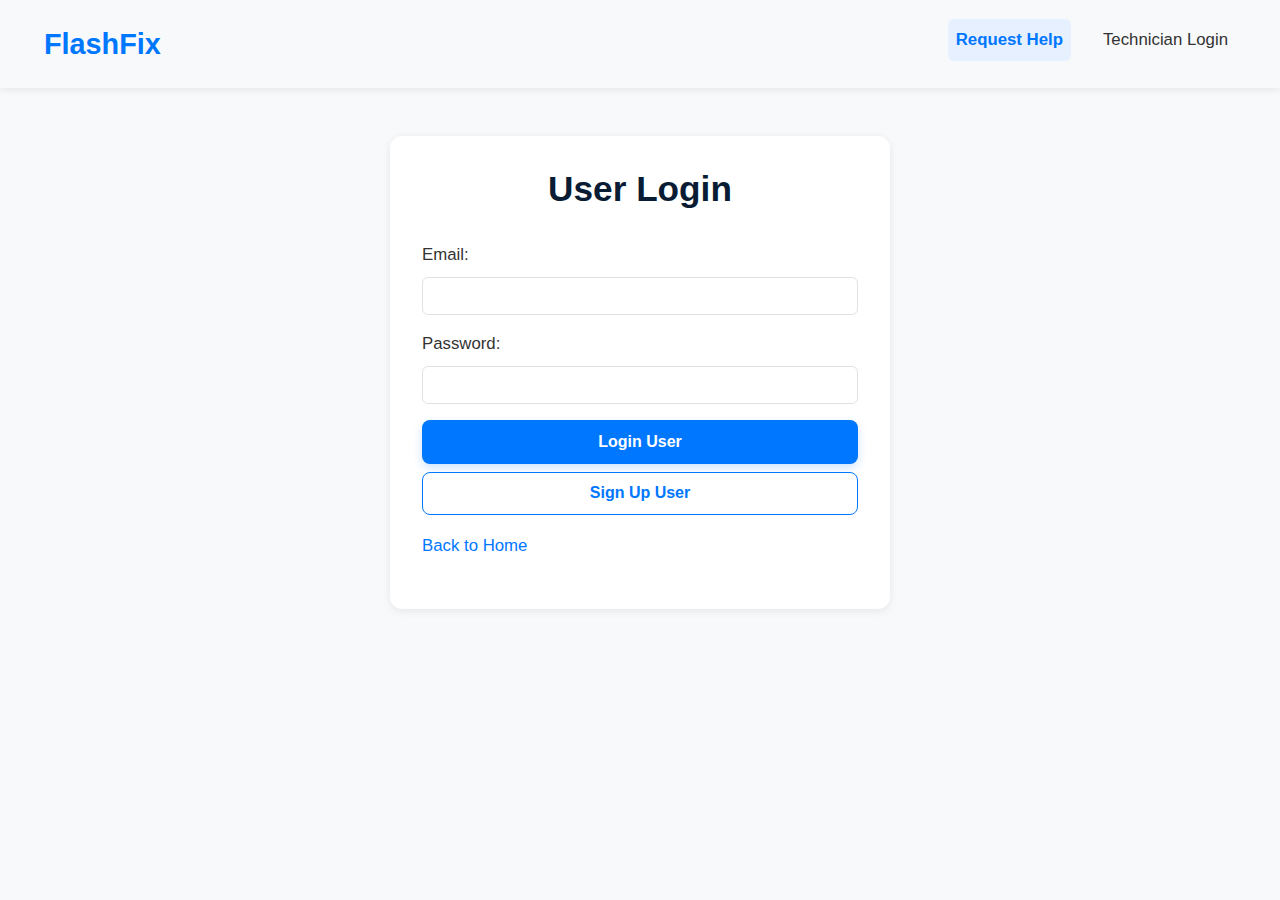
<file: Flashfix/auth.html>
<!DOCTYPE html>
<html lang="en">
<head>
    <title>User Login/Signup - FlashFix</title>
    <meta charset="UTF-8">
    <meta name="viewport" content="width=device-width, initial-scale=1.0">
    <script src="app.js" type="module" defer></script>
    <link href="https://cdn.jsdelivr.net/npm/bootstrap@5.3.3/dist/css/bootstrap.min.css" rel="stylesheet" integrity="sha384-QWTKZyjpPEjISv5WaRU9OFeRpok6YctnYmDr5pNlyT2bRjXh0JMhjY6hW+ALEwIH" crossorigin="anonymous">
    <link rel="stylesheet" href="style.css">
</head>
<body>
    <nav class="navbar navbar-expand-lg navbar-light bg-light">
        <div class="container-fluid">
            <a class="navbar-brand" href="index.html">FlashFix</a>
            <button class="navbar-toggler" type="button" data-bs-toggle="collapse" data-bs-target="#navbarNav" aria-controls="navbarNav" aria-expanded="false" aria-label="Toggle navigation">
                <span class="navbar-toggler-icon"></span>
            </button>
            <div class="collapse navbar-collapse" id="navbarNav">
                <ul class="navbar-nav ms-auto">
                    <li class="nav-item">
                        <a class="nav-link active" aria-current="page" href="auth.html">Request Help</a>
                    </li>
                    <li class="nav-item">
                        <a class="nav-link" href="techauth.html">Technician Login</a>
                    </li>
                </ul>
            </div>
        </div>
    </nav>

    <div class="container auth-container">
        <h2 id="authPageTitle">User Login</h2>
        <form id="userAuthForm">
            <div class="mb-3" id="userNameGroup" style="display:none;">
                <label for="userName" class="form-label">Full Name:</label>
                <input type="text" class="form-control" id="userName" name="userName">
            </div>
            <div class="mb-3" id="userPhoneGroup" style="display:none;">
                <label for="userPhone" class="form-label">Phone Number:</label>
                <input type="tel" class="form-control" id="userPhone" name="userPhone">
            </div>
            <div class="mb-3">
                <label for="userEmail" class="form-label">Email:</label>
                <input type="email" class="form-control" id="userEmail" name="userEmail" required>
            </div>
            <div class="mb-3">
                <label for="userPassword" class="form-label">Password:</label>
                <input type="password" class="form-control" id="userPassword" name="userPassword" required>
            </div>
            <button type="submit" id="submitUserAuthButton" class="btn btn-primary">Login User</button>
            <button type="button" id="toggleSignUpButton" class="btn btn-secondary mt-2">Sign Up User</button>
        </form>
        <p class="mt-3"><a href="index.html">Back to Home</a></p>
    </div>

    <script src="https://cdn.jsdelivr.net/npm/bootstrap@5.3.3/dist/js/bootstrap.bundle.min.js" integrity="sha384-YvpcrYf0tY3lHB60NNkmXc5s9fDVZLESaAA55NDzOxhy9GkcIdslK1eN7N6jIeHz" crossorigin="anonymous"></script>
</body>
</html>
</file>
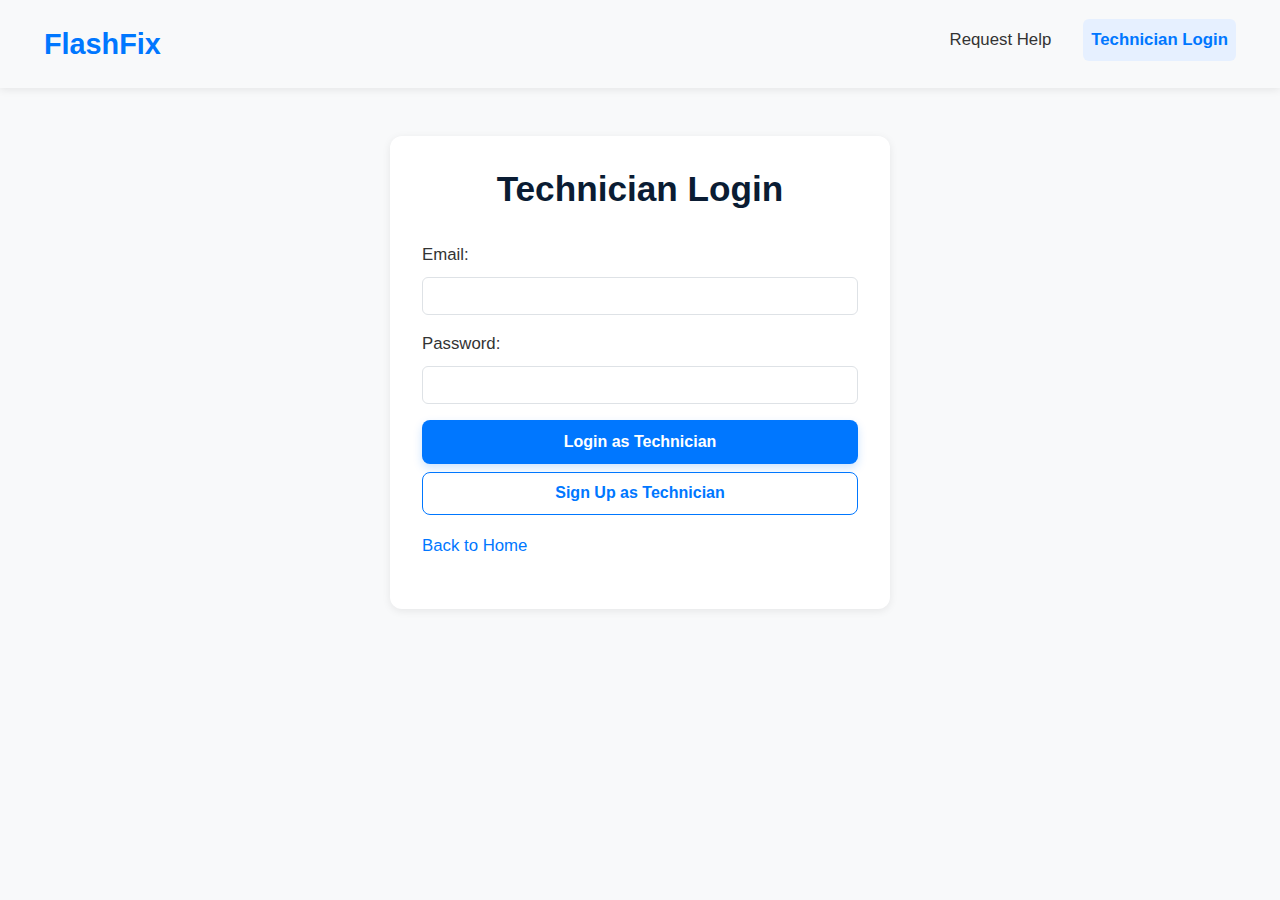
<file: Flashfix/techauth.html>
<!DOCTYPE html>
<html lang="en">
<head>
    <title>Technician Login/Signup - FlashFix</title>
    <meta charset="UTF-8">
    <meta name="viewport" content="width=device-width, initial-scale=1.0">
    <script src="app.js" type="module" defer></script>
    <link href="https://cdn.jsdelivr.net/npm/bootstrap@5.3.3/dist/css/bootstrap.min.css" rel="stylesheet" integrity="sha384-QWTKZyjpPEjISv5WaRU9OFeRpok6YctnYmDr5pNlyT2bRjXh0JMhjY6hW+ALEwIH" crossorigin="anonymous">
    <link rel="stylesheet" href="style.css">
</head>
<body>
    <nav class="navbar navbar-expand-lg navbar-light bg-light">
        <div class="container-fluid">
            <a class="navbar-brand" href="index.html">FlashFix</a>
            <button class="navbar-toggler" type="button" data-bs-toggle="collapse" data-bs-target="#navbarNav" aria-controls="navbarNav" aria-expanded="false" aria-label="Toggle navigation">
                <span class="navbar-toggler-icon"></span>
            </button>
            <div class="collapse navbar-collapse" id="navbarNav">
                <ul class="navbar-nav ms-auto">
                    <li class="nav-item">
                        <a class="nav-link" href="auth.html">Request Help</a>
                    </li>
                    <li class="nav-item">
                        <a class="nav-link active" aria-current="page" href="techauth.html">Technician Login</a>
                    </li>
                </ul>
            </div>
        </div>
    </nav>

    <div class="container auth-container">
        <h2 id="techAuthPageTitle">Technician Login</h2>
        <form id="techAuthForm">
            <div class="mb-3" id="techNameGroup" style="display:none;">
                <label for="techName" class="form-label">Full Name:</label>
                <input type="text" class="form-control" id="techName" name="techName">
            </div>
            <div class="mb-3" id="techPhoneGroup" style="display:none;">
                <label for="techPhone" class="form-label">Phone Number:</label>
                <input type="tel" class="form-control" id="techPhone" name="techPhone">
            </div>
            <div class="mb-3">
                <label for="techEmail" class="form-label">Email:</label>
                <input type="email" class="form-control" id="techEmail" name="techEmail" required>
            </div>
            <div class="mb-3">
                <label for="techPassword" class="form-label">Password:</label>
                <input type="password" class="form-control" id="techPassword" name="techPassword" required>
            </div>
            <button type="submit" id="submitTechAuthButton" class="btn btn-primary">Login as Technician</button>
            <button type="button" id="toggleTechSignUpButton" class="btn btn-secondary mt-2">Sign Up as Technician</button>
        </form>
        <p class="mt-3"><a href="index.html">Back to Home</a></p>
    </div>

    <script src="https://cdn.jsdelivr.net/npm/bootstrap@5.3.3/dist/js/bootstrap.bundle.min.js" integrity="sha384-YvpcrYf0tY3lHB60NNkmXc5s9fDVZLESaAA55NDzOxhy9GkcIdslK1eN7N6jIeHz" crossorigin="anonymous"></script>
</body>
</html>
</file>
<file: Flashfix/style.css>
:root {
    /* Color Palette */
    --primary-blue: #0077FF; /* Main brand blue */
    --dark-blue: #0A1C33;   /* Darker blue for text, footer */
    --light-blue: #E6F0FF;  /* Very light blue for backgrounds/highlights */
    --accent-pink: #FF4D6D; /* Accent color for CTAs, highlights */
    --accent-pink-dark: #E63D5C; /* Darker accent for hover states */

    /* Text Colors */
    --text-dark: #333;      /* Main body text */
    --text-medium: #666;    /* Secondary text */
    --text-light: #999;     /* Light text, e.g., for disabled states */
    --white: #FFF;          /* White for text on dark backgrounds */

    /* Backgrounds & Borders */
    --bg-light: #F8F9FA;    /* Light background for sections */
    --border-light: #E0E0E0; /* Light borders */

    /* Shadows */
    --shadow-light: 0 2px 8px rgba(0,0,0,0.08);   /* Subtle shadow */
    --shadow-medium: 0 4px 20px rgba(0,0,0,0.12); /* More prominent shadow */

    /* Typography */
    --font-main: 'Inter', 'Segoe UI', Arial, sans-serif;
    --fw-regular: 400; /* Font weight regular */
    --fw-medium: 500;   /* Font weight medium */
    --fw-semibold: 600; /* Font weight semi-bold */
    --fw-bold: 700;    /* Font weight bold */

    /* Spacing (Modular Scale) */
    --space-xs: 0.5rem; /* 8px */
    --space-sm: 1rem;   /* 16px */
    --space-md: 1.5rem; /* 24px */
    --space-lg: 2rem;   /* 32px */
    --space-xl: 3rem;   /* 48px */
}

/* --- Base Styles --- */
html {
    scroll-behavior: smooth;
    box-sizing: border-box; /* Enables padding and border in element's total width/height */
}
*, *::before, *::after {
    box-sizing: inherit; /* Inherit box-sizing for all elements */
}

body {
    font-family: var(--font-main);
    line-height: 1.6;
    color: var(--text-dark);
    background: var(--bg-light);
    margin: 0;
    padding: 0;
    -webkit-font-smoothing: antialiased; /* Improve font rendering on macOS/iOS */
    -moz-osx-font-smoothing: grayscale; /* Improve font rendering on Firefox macOS */
    font-size: 1.05rem; /* Slightly increase base font size for better readability */
}

/* General Image Responsiveness */
img {
    max-width: 100%;
    height: auto;
    display: block; /* Removes extra space below images */
}

/* Horizontal Rule Styling */
hr {
    border: none;
    border-top: 1px solid var(--border-light);
    margin: var(--space-xl) 0; /* More vertical space around HR */
}

/* Enhanced Focus States */
:focus-visible {
    outline: 3px solid var(--primary-blue);
    outline-offset: 2px;
    border-radius: 4px; /* Adjust as needed for elements like buttons */
}

/* Remove default outline for elements that have custom focus styles or are inherently clickable */
button:focus:not(:focus-visible),
a:focus:not(:focus-visible),
input:focus:not(:focus-visible),
select:focus:not(:focus-visible),
textarea:focus:not(:focus-visible) {
    outline: none;
}


/* --- Typography --- */
h1, h2, h3, h4, h5, h6 {
    color: var(--dark-blue);
    font-weight: var(--fw-bold);
    margin-bottom: var(--space-sm);
    line-height: 1.2;
    margin-top: var(--space-lg); /* Add top margin for headings to separate from preceding content */
}
/* This targets the first heading in a parent, like <h2> in .container */
h1:first-child, h2:first-child, h3:first-child, h4:first-child, h5:first-child, h6:first-child {
    margin-top: 0;
}
/* More specific rule for headings within certain sections if needed, e.g., inside .card */
.card h1, .card h2, .card h3, .card h4, .card h5, .card h6 {
    margin-top: 0; /* Headings inside cards shouldn't have top margin from parent */
}


h1 { font-size: 2.8rem; }
h2 { font-size: 2.2rem; }
h3 { font-size: 1.8rem; }
h4 { font-size: 1.4rem; }
h5 { font-size: 1.1rem; }
h6 { font-size: 1rem; }

p {
    margin-bottom: var(--space-sm);
    color: var(--text-medium);
    line-height: 1.75; /* Increase line height for paragraphs for better readability */
}

ul, ol {
    margin-bottom: var(--space-md); /* Consistent bottom margin for lists */
    padding-left: var(--space-md); /* Indent list items */
}

li {
    margin-bottom: var(--space-xs); /* Space between list items */
}

a {
    color: var(--primary-blue);
    text-decoration: none;
    transition: color 0.2s ease-in-out;
}
a:hover {
    color: var(--accent-pink);
    text-decoration: underline;
}

strong {
    font-weight: var(--fw-semibold);
    color: var(--dark-blue);
}

/* --- Buttons --- */
.btn {
    display: inline-flex;
    align-items: center;
    justify-content: center;
    padding: 0.8rem 1.8rem;
    border-radius: 8px;
    font-size: 1rem;
    font-weight: var(--fw-semibold);
    cursor: pointer;
    border: 1px solid transparent;
    transition: all 0.2s ease-in-out; /* Smooth transitions for all properties */
    text-align: center;
    line-height: 1; /* Ensures consistent vertical alignment */
    text-decoration: none; /* Remove underline by default */
}

.btn:disabled {
    opacity: 0.6;
    cursor: not-allowed;
    box-shadow: none;
    transform: none;
}

/* Icon spacing within buttons */
.btn i {
    margin-right: 0.5rem; /* Space between icon and text */
    vertical-align: middle; /* Align icon vertically with text */
    font-size: 1em; /* Ensure icons scale with button font size */
}
.btn i:only-child {
    margin-right: 0; /* No margin if the icon is the only child */
}


.btn-primary {
    background: var(--primary-blue);
    color: var(--white);
    box-shadow: 0 4px 10px rgba(0,119,255,0.2);
}
.btn-primary:hover {
    background: #0066E6; /* Slightly darker blue */
    box-shadow: 0 6px 15px rgba(0,119,255,0.3);
    transform: translateY(-2px); /* Slight lift effect */
}

.btn-accent {
    background: var(--accent-pink);
    color: var(--white);
    box-shadow: 0 4px 10px rgba(255,77,109,0.2);
}
.btn-accent:hover {
    background: var(--accent-pink-dark);
    box-shadow: 0 6px 15px rgba(255,77,109,0.3);
    transform: translateY(-2px);
}

.btn-secondary {
    background: transparent;
    color: var(--primary-blue);
    border: 1px solid var(--primary-blue);
}
.btn-secondary:hover {
    background: var(--light-blue);
    color: var(--primary-blue);
    transform: translateY(-2px);
}

.btn-light {
    background: var(--white);
    color: var(--text-medium);
    border: 1px solid var(--border-light);
}
.btn-light:hover {
    background: var(--bg-light);
    color: var(--text-dark);
    transform: translateY(-2px);
    box-shadow: 0 2px 5px rgba(0,0,0,0.08);
}

.btn-danger {
    background: #DC3545; /* Bootstrap red */
    color: var(--white);
    border: 1px solid #DC3545;
}
.btn-danger:hover {
    background: #C82333; /* Darker red */
    border-color: #C82333;
    transform: translateY(-2px);
}

/* Button Sizes */
.btn-sm {
    padding: 0.5rem 1rem;
    font-size: 0.9rem;
    border-radius: 6px;
}
.btn-lg {
    padding: 1rem 2.5rem;
    font-size: 1.2rem;
    border-radius: 50px; /* Pill-shaped button */
}


/* --- Layout & Components --- */
.container {
    max-width: 1200px;
    margin: 0 auto; /* Center the container */
    padding: 0 var(--space-md); /* Add horizontal padding */
}

.card {
    background: var(--white);
    border-radius: 12px;
    box-shadow: var(--shadow-light);
    /* padding: var(--space-lg); REMOVED: Using .card-body for padding now */
    margin-bottom: var(--space-lg);
    transition: all 0.2s ease-in-out;
}
.card:hover {
    box-shadow: var(--shadow-medium);
    transform: translateY(-3px);
}

/* Specific styling for the body content within a card */
.card-body {
    padding: var(--space-lg); /* Apply padding to the inner body of the card */
}

/* Card text within card body */
.card-text {
    margin-bottom: var(--space-xs); /* Reduce space between card text paragraphs */
}
.card-text:last-child {
    margin-bottom: 0; /* No bottom margin on the last paragraph in a card-body */
}


.card-narrow {
    max-width: 500px;
    margin: auto; /* Centers the narrow card */
    padding: var(--space-xl);
}

/* AUTH CONTAINER Specific Styling */
.auth-container {
    max-width: 500px; /* Make the auth forms narrower */
    margin-top: var(--space-xl);
    margin-bottom: var(--space-xl);
    padding: var(--space-lg);
    background: var(--white);
    border-radius: 12px;
    box-shadow: var(--shadow-light);
}
.auth-container h2 {
    text-align: center;
    margin-bottom: var(--space-lg);
    color: var(--dark-blue);
}
.auth-container .btn {
    width: 100%; /* Make buttons full width */
}


/* --- Navbar --- */
.navbar {
    background: var(--white);
    box-shadow: var(--shadow-light);
    padding: var(--space-sm) var(--space-lg);
    display: flex;
    justify-content: space-between;
    align-items: center;
    position: sticky; /* Makes navbar stick to the top */
    top: 0;
    z-index: 1000; /* Ensures navbar is above other content */
}
.navbar-brand {
    color: var(--primary-blue);
    font-weight: var(--fw-bold);
    font-size: 1.8rem;
    display: flex;
    align-items: center;
    text-decoration: none;
}
.navbar-brand:hover {
    color: var(--dark-blue);
}
.navbar-nav {
    display: flex;
    list-style: none; /* Remove bullet points */
    margin: 0;
    padding: 0;
}
.navbar-nav .nav-item {
    margin-left: var(--space-md);
}
.navbar-nav .nav-link {
    color: var(--text-dark);
    font-weight: var(--fw-medium);
    padding: 0.5rem 1rem;
    border-radius: 6px;
    transition: all 0.2s ease-in-out;
    text-decoration: none;
}
.navbar-nav .nav-link:hover,
.navbar-nav .nav-link.active {
    color: var(--primary-blue);
    background: var(--light-blue);
    font-weight: var(--fw-semibold);
}
/* Bootstrap Toggle Button adjustments */
.navbar-toggler {
    border: none;
    background: transparent;
    padding: 0.5rem 0.75rem;
    font-size: 1.25rem;
    border-radius: 0.25rem;
    outline: none;
    transition: box-shadow 0.15s ease-in-out;
}
.navbar-toggler:focus {
    box-shadow: 0 0 0 0.25rem rgba(0,119,255,0.25); /* Focus ring */
}


/* --- Hero Section --- */
.hero-section {
    position: relative;
    text-align: center;
    padding: var(--space-xl) var(--space-md) var(--space-lg);
    display: flex;
    flex-direction: column;
    align-items: center;
    justify-content: center;
    overflow: hidden; /* Ensures content respects border-radius and keeps animations contained */

    /* Make it full screen */
    width: 100vw; /* Take full viewport width */
    min-height: 100vh; /* Take full viewport height */
    margin: 0; /* Remove auto margins to make it full screen */
    border-radius: 0; /* Remove border-radius for full screen */
    box-shadow: none; /* Remove shadow for full screen */

    /* New: Multiple background layers for gradient and images */
    background-image:
        linear-gradient(135deg, rgba(0, 119, 255, 0.6) 0%, rgba(10, 28, 51, 0.8) 100%), /* Darker gradient overlay for better text contrast */
        url('images/electrical-home-repair.jpg'), /* First image (will be on top of the second if both are visible) */
        url('images/structural-problems.jpg'); /* Second image */

    background-size: cover, cover, cover; /* Ensures all images cover the area */
    background-position: center center, center center, center center; /* Center all backgrounds */
    background-repeat: no-repeat, no-repeat, no-repeat; /* Do not repeat backgrounds */
    background-attachment: fixed, fixed, fixed; /* Parallax effect for all backgrounds */

    color: var(--white); /* Default text color for hero section */

    /* Remove filter and transition directly on hero-section as pseudo-elements handle blur/animation */
    filter: none;
    transition: none;
    animation: none;
}

/* Add a pseudo-element to hold the blurred background image,
    so text/buttons remain sharp */
.hero-section::before {
    content: '';
    position: absolute;
    top: 0;
    left: 0;
    width: 100%;
    height: 100%;
    /* Apply both images here as well for the blurred effect */
    background-image:
        url('images/electrical-home-repair.jpg'),
        url('images/structural-problems.jpg');
    background-size: cover, cover;
    background-position: center center, center center;
    background-repeat: no-repeat, no-repeat;
    background-attachment: fixed, fixed; /* Match parent for parallax */

    filter: blur(8px); /* Increased blur for a smoother background */
    z-index: -1; /* Place it behind the content */
    transform: scale(1.05); /* Slightly scale to hide blur edges */
    animation: heroBackgroundPan 60s linear infinite alternate; /* Subtle pan animation for displacement */
}

/* Ensure the gradient overlay is on top of the blurred image but behind text */
.hero-section::after {
    content: '';
    position: absolute;
    top: 0;
    left: 0;
    width: 100%;
    height: 100%;
    /* Darker gradient for overlay to ensure white text readability */
    background: linear-gradient(135deg, rgba(0, 119, 255, 0.6) 0%, rgba(10, 28, 51, 0.8) 100%);
    border-radius: 0; /* Remove border-radius */
    z-index: -1; /* Place it behind the content but on top of the blurred image */
}

/* Ensure text on hero is readable */
.hero-section h1,
.hero-section h2,
.hero-section p.lead-text {
    color: var(--white); /* Changed to white for better contrast on potentially dark background images */
    text-shadow: 2px 2px 8px rgba(0, 0, 0, 0.5); /* Add a subtle text shadow for readability */
    position: relative; /* Ensure text is above pseudo-elements */
    z-index: 1; /* Make sure text is on top */
}
/* Adjust lead text for slightly more impact */
.hero-section p.lead-text {
    max-width: 700px;
    margin-left: auto;
    margin-right: auto;
    font-size: 1.25rem; /* Make it a bit larger */
    font-weight: var(--fw-medium);
    margin-bottom: var(--space-xl); /* More space before buttons */
}


/* Hero section button specific styles (no changes needed from previous for now, as they are already good) */
.hero-btn-primary {
    background: var(--primary-blue);
    color: var(--white);
    border: 2px solid var(--primary-blue);
    box-shadow: 0 4px 15px rgba(0, 119, 255, 0.4);
}
.hero-btn-primary:hover {
    background: #005bb5; /* Darker blue on hover */
    border-color: #005bb5;
    box-shadow: 0 6px 20px rgba(0, 119, 255, 0.6);
    transform: translateY(-3px);
}
.hero-btn-secondary {
    background: rgba(255, 255, 255, 0.2); /* Semi-transparent white */
    color: var(--white); /* Changed to white for better contrast on the new darker gradient */
    border: 2px solid var(--white); /* Changed to white for better contrast */
    backdrop-filter: blur(5px); /* Optional: Adds a cool blur effect behind text */
    -webkit-backdrop-filter: blur(5px); /* For Safari */
}
.hero-btn-secondary:hover {
    background: rgba(255, 255, 255, 0.4);
    color: var(--white); /* Change text color on hover for better contrast */
    border-color: var(--primary-blue); /* Changed border on hover to primary blue */
    transform: translateY(-3px);
}
.hero-section .button-group {
    display: flex;
    gap: var(--space-md); /* Space between buttons */
    margin-top: var(--space-lg);
    position: relative; /* Ensure buttons are above pseudo-elements */
    z-index: 1;
    justify-content: center; /* Ensures buttons are centered */
}

/* Keyframe animation for subtle background pan (displacement effect) */
@keyframes heroBackgroundPan {
    0% {
        background-position: 0% 0%;
    }
    100% {
        background-position: 100% 100%;
    }
}

/* General Section Padding */
section {
    padding: 60px 0;
}

/* About Us Section */
.about-us-section {
    background-color: #f8f9fa; /* Light background */
}

.about-us-section img {
    max-width: 100%;
    height: auto;
    object-fit: cover;
}

/* Why Choose Us Section */
.why-choose-us-section {
    background-color: #ffffff; /* White background */
}

.why-choose-us-section .feature-card {
    transition: transform 0.3s ease-in-out, box-shadow 0.3s ease-in-out;
}

.why-choose-us-section .feature-card:hover {
    transform: translateY(-5px);
    box-shadow: 0 0.5rem 1rem rgba(0, 0, 0, 0.15) !important;
}

.why-choose-us-section .feature-card i {
    color: #007bff; /* Primary color for icons */
}

/* Testimonials Section */
.testimonials-section {
    background-color: #f2f2f2; /* Slightly darker light background */
}

.testimonial-card {
    background-color: #fff;
    padding: 30px;
    border-radius: 8px;
    box-shadow: 0 4px 15px rgba(0,0,0,0.05);
}

/* Join Us Section (Call to Action for Technicians) */
.join-us-section {
    background-color: #007bff; /* Bootstrap primary blue */
    color: #fff;
}

/* FAQ Section */
.faq-section {
    background-color: #ffffff;
}

.faq-section .accordion-button:not(.collapsed) {
    color: #007bff; /* Primary color for active accordion header */
    background-color: #e9f5ff; /* Light primary background for active */
    border-color: #007bff;
}

.faq-section .accordion-button {
    font-weight: 600;
}


/* --- How It Works Section --- */
.how-it-works {
    padding: var(--space-xl) 0;
    background: var(--white);
    border-radius: 12px;
    box-shadow: var(--shadow-light);
    margin-bottom: var(--space-xl);
}
.how-it-works h2 {
    text-align: center;
    margin-bottom: var(--space-xl);
    color: var(--dark-blue);
}
.how-it-works .step-item {
    text-align: center;
    padding: var(--space-sm);
    margin-bottom: var(--space-lg); /* Add bottom margin for spacing on smaller screens */
}
/* Enhanced Icon Styling for Font Awesome Icons */
.how-it-works .icon-img-fa {
    font-size: 4.5rem; /* Make icons larger */
    color: var(--primary-blue); /* Icon color - this will be overridden by gradient */
    background: var(--light-blue); /* Light blue circular background */
    border-radius: 50%; /* Makes it a perfect circle */
    width: 120px; /* Larger circle width */
    height: 120px; /* Larger circle height */
    display: inline-flex; /* Centers the icon vertically and horizontally */
    align-items: center;
    justify-content: center;
    margin-bottom: var(--space-md);
    box-shadow: 0 5px 15px rgba(0,119,255,0.15); /* More prominent shadow */
    transition: transform 0.3s ease, box-shadow 0.3s ease; /* Smooth hover effects */

    /* Gradient for How It Works Icons */
    background-image: linear-gradient(135deg, var(--primary-blue), var(--dark-blue));
    -webkit-background-clip: text;
    background-clip: text;
    -webkit-text-fill-color: transparent;
    color: transparent; /* Fallback for browsers that don't support text-fill-color */
}
.how-it-works .icon-img-fa:hover {
    transform: translateY(-8px) scale(1.05); /* More noticeable lift and slight scale */
    box-shadow: 0 10px 25px rgba(0,119,255,0.25); /* Stronger shadow on hover */
}

.how-it-works h3 {
    color: var(--dark-blue);
    font-size: 1.8rem;
    margin-top: var(--space-md);
    margin-bottom: var(--space-xs);
}

.how-it-works p {
    color: var(--text-medium);
    max-width: 300px; /* Constrain text width for better readability */
    margin-left: auto;
    margin-right: auto;
}

/* --- Service Categories Section --- */
.service-categories {
    padding: var(--space-xl) 0;
    background: var(--bg-light);
    margin-bottom: var(--space-xl);
    border-radius: 12px;
    box-shadow: var(--shadow-light);
}
.service-categories h2 {
    text-align: center;
    margin-bottom: var(--space-xl);
    color: var(--dark-blue);
    font-size: 2.5rem;
}
.service-grid {
    display: flex; /* Ensures Bootstrap columns behave as flex items */
    flex-wrap: wrap; /* Allows items to wrap to the next line */
    justify-content: center; /* Centers grid items horizontally if there's extra space */
}

.service-card {
    background: var(--white);
    border-radius: 12px;
    box-shadow: var(--shadow-light);
    padding: var(--space-lg); /* Initial padding, will be handled by .card-body more precisely */
    text-align: center;
    transition: all 0.3s ease;
    height: 100%; /* Ensures cards in a row have same height */
    display: flex;
    flex-direction: column;
    justify-content: center; /* Vertically centers content within the card */
    align-items: center; /* Horizontally centers content within the card */
    border: 1px solid var(--border-light); /* Subtle border */
}
.service-card:hover {
    transform: translateY(-8px); /* Lift effect on hover */
    box-shadow: 0 10px 30px rgba(0,0,0,0.15); /* More pronounced shadow on hover */
    border-color: var(--primary-blue); /* Highlight border on hover */
}

/* Apply gradient to service-icon-fa within service-card */
.service-card .service-icon-fa {
    font-size: 3rem; /* Adjusted for better visual balance within the card */
    width: 70px; /* Consistent size for icon container */
    height: 70px;
    display: inline-flex;
    align-items: center;
    justify-content: center;
    margin-bottom: var(--space-md);
    transition: transform 0.3s ease;

    /* Gradient specific properties */
    background-image: linear-gradient(135deg, var(--primary-blue), var(--dark-blue));
    -webkit-background-clip: text;
    background-clip: text;
    -webkit-text-fill-color: transparent;
    color: transparent; /* Fallback for browsers that don't support text-fill-color */
}

.service-card:hover .service-icon-fa {
    transform: scale(1.1); /* Slightly enlarge icon on card hover */
}
.service-card h3 {
    font-size: 1.3rem;
    color: var(--dark-blue);
    margin-bottom: 0; /* Remove default margin from h3 inside card */
    line-height: 1.4;
}


/* --- Footer --- */
.footer {
    background: var(--dark-blue);
    color: rgba(255,255,255,0.8); /* Slightly transparent white for text */
    text-align: center;
    padding: var(--space-lg) 0;
    margin-top: var(--space-xl); /* Space above the footer */
    font-size: 0.9em;
    border-top-left-radius: 12px; /* Optional: Rounded top corners for footer */
    border-top-right-radius: 12px;
}

/* Footer Styles (Overrides for consistency with new variable system) */
.footer {
    background-color: var(--dark-blue) !important; /* Use variable */
    color: var(--white); /* Use variable */
    padding: 40px 0;
}

.footer h5 {
    color: var(--white); /* Use variable */
    margin-bottom: 20px;
}

.footer ul {
    padding-left: 0;
    list-style: none;
}

.footer ul li a {
    color: var(--text-light) !important; /* Lighter grey for links, using variable */
    text-decoration: none;
    transition: color 0.3s ease;
}

.footer ul li a:hover {
    color: var(--white) !important; /* Use variable */
}

.footer .fab {
    font-size: 24px;
    transition: color 0.3s ease;
}

.footer .fab:hover {
    color: var(--primary-blue); /* Use variable */
}

.footer hr {
    border-top: 1px solid rgba(255, 255, 255, 0.1);
}

.footer p {
    font-size: 0.9rem;
    color: var(--text-light); /* Use variable */
}


/* --- Utility Classes (Good for quick adjustments) --- */
.text-center { text-align: center; }
.mb-lg { margin-bottom: var(--space-lg); }
.mt-lg { margin-top: var(--space-lg); }


/* --- Responsive Adjustments (Media Queries) --- */

/* For devices smaller than 992px (e.g., Tablets in Portrait) */
@media (max-width: 992px) {
    h1 { font-size: 2.5rem; }
    h2 { font-size: 2rem; }
    h3 { font-size: 1.6rem; }

    .hero-section {
        min-height: 80vh; /* Adjust height for tablets */
    }
    .hero-section h1 { font-size: 2.5rem; } /* Keep hero H1 relatively large */
    .hero-section h2 { font-size: 2rem; }
    .hero-section p.lead-text { font-size: 1.1rem; }

    /* Navbar behavior on smaller screens */
    .navbar-nav {
        flex-direction: column; /* Stack nav items vertically */
        align-items: flex-start; /* Align to the left */
        width: 100%; /* Take full width of collapsed menu */
        margin-top: var(--space-sm);
    }
    .navbar-nav .nav-item {
        margin-left: 0;
        margin-bottom: var(--space-xs);
        width: 100%;
    }
    .navbar-nav .nav-link {
        width: 100%;
        text-align: left;
    }

    /* Responsive adjustments for service grid (Bootstrap's col-md-3 will become 50% on medium screens by default, but explicit control is good) */
    .service-categories .row > div {
        flex: 0 0 50%; /* Make cols take 50% width on screens <=992px */
        max-width: 50%;
    }
    .service-card {
        margin-left: auto; /* Ensure cards are centered within their column if the column itself is smaller than card content */
        margin-right: auto;
    }
}

/* For devices smaller than 768px (e.g., Large Phones) */
@media (max-width: 768px) {
    h1 { font-size: 2.2rem; }
    h2 { font-size: 1.8rem; }
    h3 { font-size: 1.4rem; }

    .hero-section {
        min-height: 60vh; /* Further reduce height for phones */
        padding: var(--space-md) var(--space-sm); /* More top/bottom padding, less side padding */
    }
    .hero-section h1 { font-size: 2.2rem; }
    .hero-section h2 { font-size: 1.7rem; }
    .hero-section p.lead-text { font-size: 1rem; }

    /* Stack hero buttons on smaller screens */
    .hero-section .button-group {
        flex-direction: column;
        gap: var(--space-sm);
        width: 100%;
    }
    .hero-section .button-group .btn {
        width: 100%; /* Make buttons take full width */
    }

    /* How It Works section adjustments */
    .how-it-works .step-item {
        margin-bottom: var(--space-lg);
    }
    .how-it-works .icon-img-fa {
        width: 90px;
        height: 90px;
        font-size: 3.5rem;
    }

    /* Service grid for mobile: stack vertically */
    .service-categories .row > div {
        flex: 0 0 100%; /* Each column takes full width */
        max-width: 100%;
    }
    .service-card {
        padding: var(--space-md); /* Reduce padding on cards */
    }
    .service-card .service-icon-fa { /* Target the service-icon-fa within service-card */
        font-size: 2.5rem; /* Smaller icons for mobile */
        width: 60px;
        height: 60px;
    }
}

/* For devices smaller than 480px (e.g., Small Phones) */
@media (max-width: 480px) {
    .navbar {
        padding: var(--space-xs) var(--space-sm);
    }
    .navbar-brand { font-size: 1.5rem; }

    .hero-section {
        min-height: 50vh; /* Even smaller height for tiny screens */
    }
    .hero-section h1 { font-size: 1.8rem; }
    .hero-section h2 { font-size: 1.3rem; }
    .hero-section p.lead-text { font-size: 0.9rem; }

    .btn-lg { /* Smaller large button on very small screens */
        padding: 0.8rem 2rem;
        font-size: 1.1rem;
    }
}
</file>
